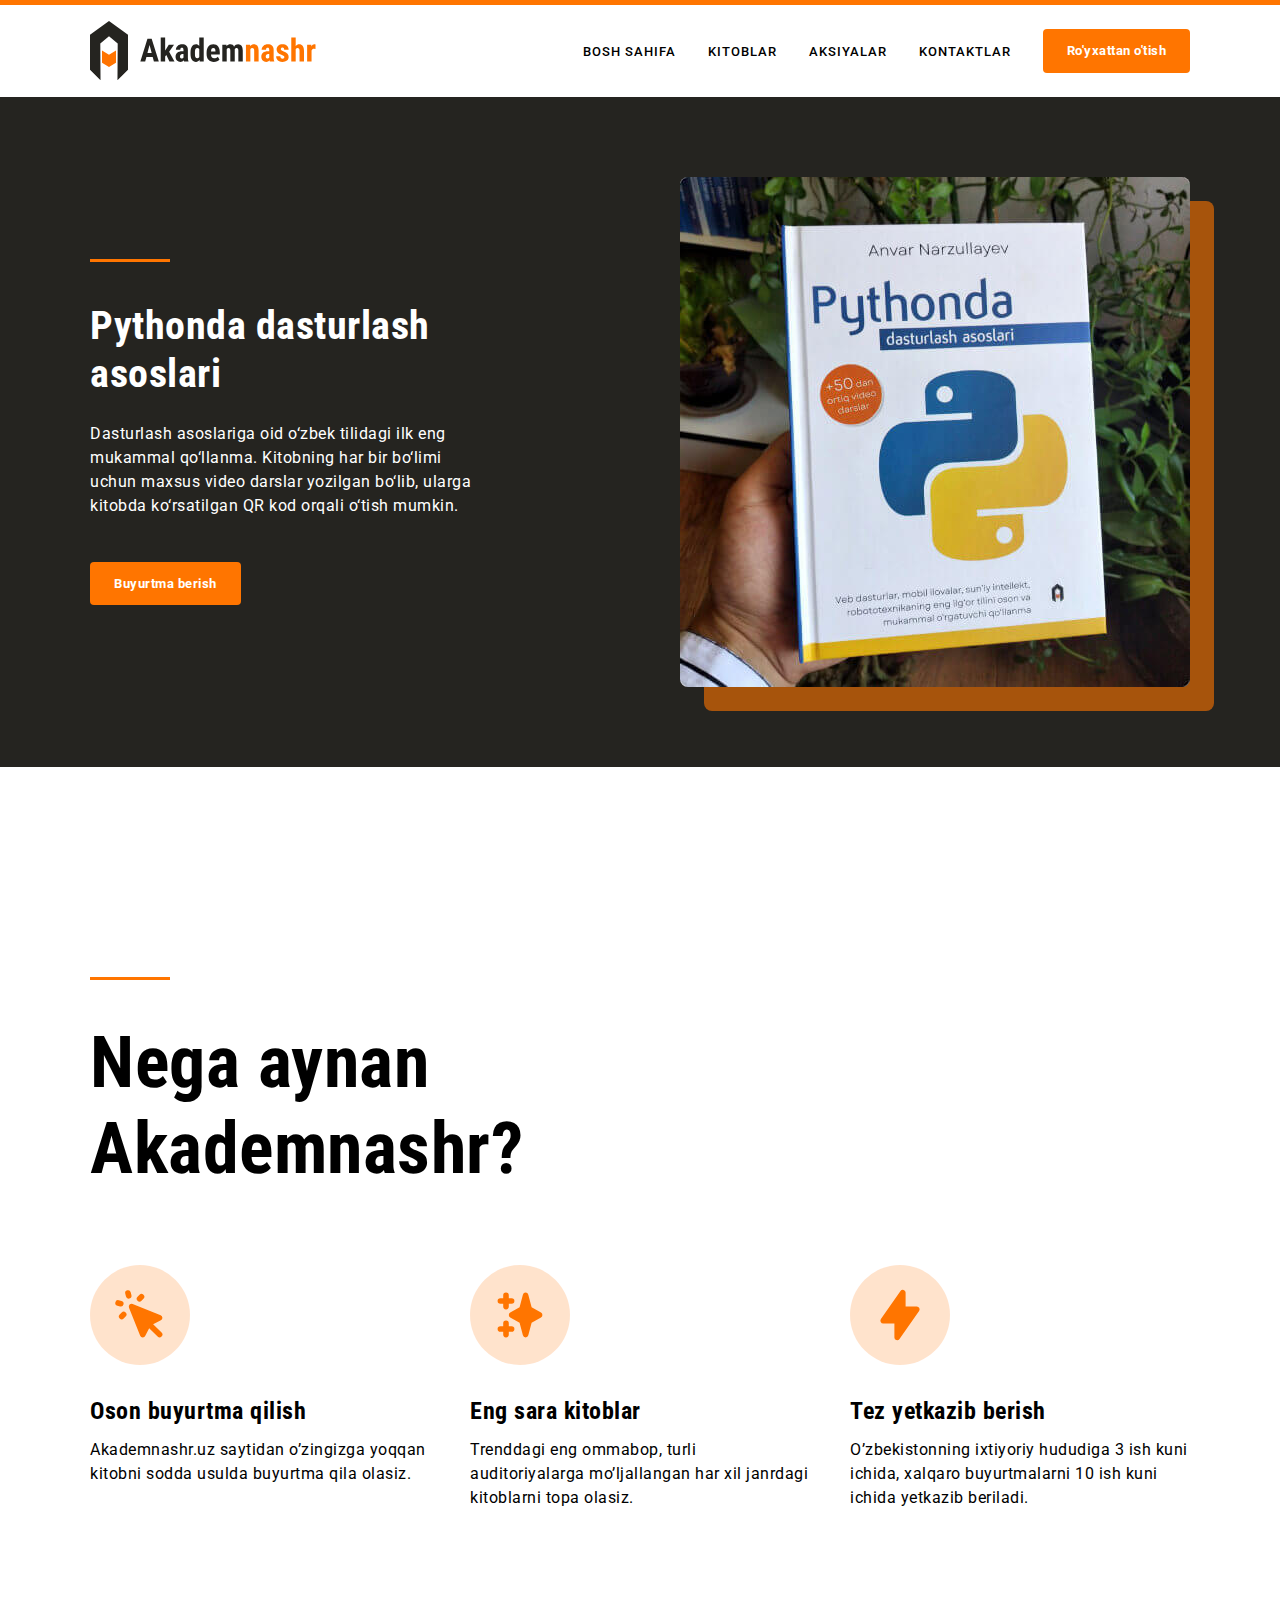
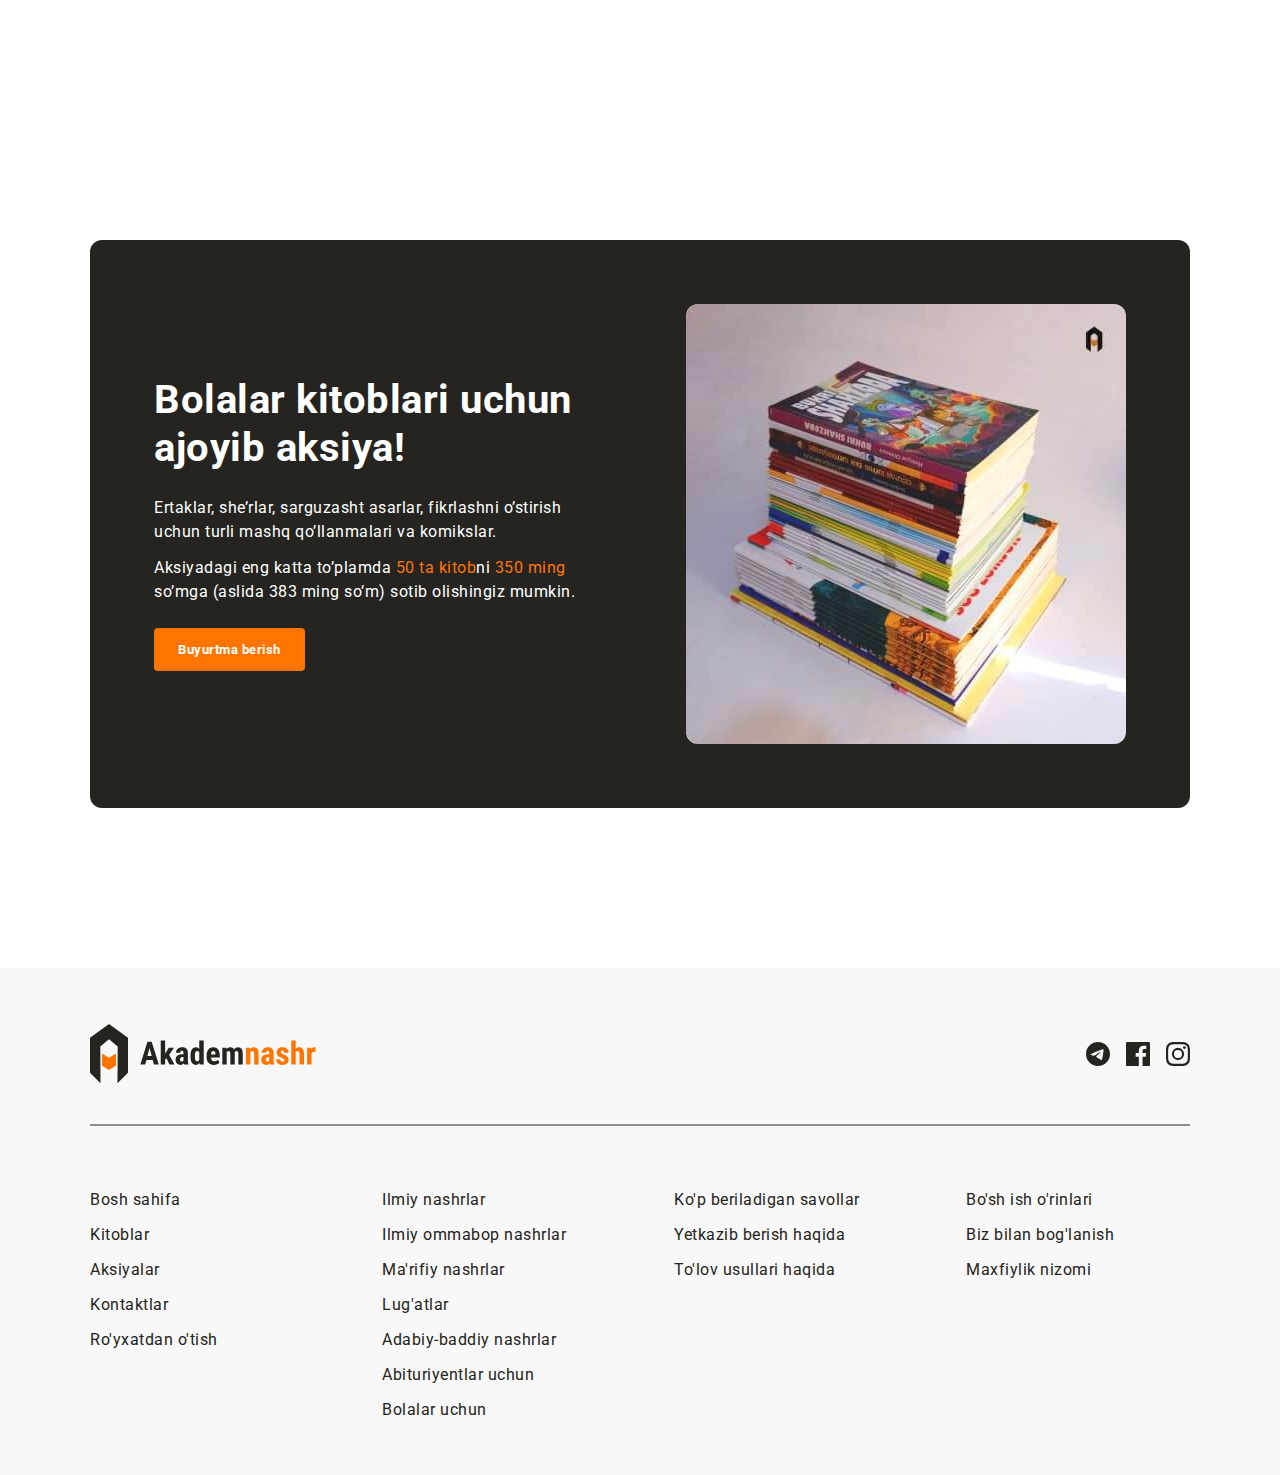
<file: index.html>
<!DOCTYPE html>
<html lang="uz">
<head>
  <meta charset="UTF-8">
  <meta http-equiv="X-UA-Compatible" content="IE=edge">
  <meta name="viewport" content="width=device-width, initial-scale=1.0">
  <title>Akademnashr</title>
  <!-- Google Fonts -->
  <link rel="preconnect" href="https://fonts.googleapis.com">
  <link rel="preconnect" href="https://fonts.gstatic.com" crossorigin>
  <link href="https://fonts.googleapis.com/css2?family=Roboto+Condensed:wght@700&family=Roboto:wght@400;500&display=swap" rel="stylesheet">
  <!-- styles -->
  <link rel="stylesheet" href="css/normalize.css">
  <link rel="stylesheet" href="css/styles.css">
</head>
<body>
  <header class="site-header">
    <div class="site-header-container container">
      <a class="logo-link" href="index.html">
        <img src="img/logo.svg" alt="sayt logosi" width="227" height="60">
        <!-- <img src="img/logo.svg" alt="" srcset="img/logo.svg 1x, img/logo@2x.svg 2x"> -->
        <!-- Rasm -->
      </a>
      <div class="site-header-actions">
        <nav>
          <ul class="sitenav-list">
            <li class="sitenav-item"><a class="site-nav-link" href="#">Bosh sahifa</a></liclass=>
            <li class="sitenav-item"><a class="site-nav-link" href="#">Kitoblar</a></li>
            <li class="sitenav-item"><a class="site-nav-link" href="#">Aksiyalar</a></li>
            <li class="sitenav-item"><a class="site-nav-link" href="#">Kontaktlar</a></li>
          </ul>
        </nav>
        <a class="main-link" href="#">Ro'yxattan o'tish</a>
      </div>
    </div>
  </header>

  <main>
    <!-- Hero -->
    <section class="hero">
      <div class="hero-container container">
        <div class="hero-content">
          <hr class="orange-line">
          <h2 class="hero-heading">Pythonda dasturlash asoslari</h2>
          <p class="hero-text">
            Dasturlash asoslariga oid o‘zbek tilidagi ilk eng mukammal qo‘llanma.
            Kitobning har bir bo‘limi uchun maxsus video darslar yozilgan bo‘lib,
            ularga kitobda ko‘rsatilgan QR kod orqali o‘tish mumkin.
          </p>
          <a class="main-link" href="#">Buyurtma berish</a>
        </div>
            <img class="hero-img" src="img/python-book.jpg" alt="python-book" width="510" height="510" srcset="img/python-book.jpg 1x, img/python-book@2x.jpg 2x">
      </div>


      <!-- Python kitob rasmi -->
    </section>
    <!-- Feature -->
    <section class="features">
      <div class="container">
        <hr class="orange-line">
        <h2 class="features-heading">Nega aynan Akademnashr?</h2>
        <ul class="features-list">
          <!-- Feature icon -->
          <li class="feature">
            <div class="feature-icon-wrapper">
              <img src="img/icon-cursor-click.svg" alt="" width="56" height="56">
            </div>
            <h3 class="feature-title">Oson buyurtma qilish</h3>
            <p class="feature-info">
              Akademnashr.uz saytidan o’zingizga yoqqan kitobni sodda usulda buyurtma
              qila olasiz.
            </p>
          </li>
          <!-- Feature icon -->
          <li class="feature">
            <div class="feature-icon-wrapper">
              <img src="img/icon-sparkles.svg" alt="" width="56" height="56">
            </div>
            <h3 class="feature-title">Eng sara kitoblar</h3>
            <p class="feature-info">
              Trenddagi eng ommabop, turli auditoriyalarga mo’ljallangan har xil
              janrdagi kitoblarni topa olasiz.
            </p>
          </li>
          <!-- Feature icon -->

          <li class="feature">
            <div class="feature-icon-wrapper">
              <img src="img/icon-lightning-bolt.svg" alt="" width="56" height="56">
            </div>
            <h3 class="feature-title">Tez yetkazib berish</h3>
            <p class="feature-info">
              O’zbekistonning ixtiyoriy hududiga 3 ish kuni ichida, xalqaro
              buyurtmalarni 10 ish kuni ichida yetkazib beriladi.
            </p>
          </li>

        </ul>
      </div>
    </section>
    <!-- Aksiya -->
    <section class="promo">
      <div class="container">
        <div class="promo-inner">
          <div class="promo-content">
            <h2 class="promo-heading">Bolalar kitoblari uchun ajoyib aksiya!</h2>
            <div class="promo-text-wrapper">
              <p class="promo-text">
                Ertaklar, she’rlar, sarguzasht asarlar, fikrlashni o’stirish uchun turli
                mashq qo’llanmalari va komikslar.
              </p>
              <p class="promo-text">
                Aksiyadagi eng katta to’plamda <span class="promo-highlight">50 ta kitob</span>ni
                <span class="promo-highlight">350 ming</span>
                so’mga (aslida 383 ming so’m) sotib olishingiz mumkin.
              </p>
            </div>
            <a class="main-link" href="#">Buyurtma berish</a>
          </div>
          <img class="promo-img" src="img/sale-img.jpg" alt="sale" width="440" height="440" srcset="img/sale-img.jpg 1x, img/sale-img@2x.jpg 2x">
        </div>
      </div>
      <!-- Aksiya kitoblar rasm -->
    </section>
  </main>

<!-- SITE FOOTER -->

  <footer class="site-footer">

    <div class="container">
      <div class="site-footer-top">
        <a class="logo-link" href="index.html">
          <img src="img/logo.svg" alt="logo" width="227" height="60">
        </a>

        <!-- ijtimoiy tarmoqlar  -->
        <ul class="site-footer-socials">
          <li>
            <a href="https://t.me/Akademnashr" target="_blank">
              <svg xmlns="http://www.w3.org/2000/svg" width="24" height="24" fill="none"><path fill="currentColor" d="M12 0C5.376 0 0 5.376 0 12s5.376 12 12 12 12-5.376 12-12S18.624 0 12 0Zm5.568 8.16c-.18 1.896-.96 6.504-1.356 8.628-.168.9-.504 1.2-.816 1.236-.696.06-1.224-.456-1.896-.9-1.056-.696-1.656-1.128-2.676-1.8-1.188-.78-.42-1.212.264-1.908.18-.18 3.252-2.976 3.312-3.228a.24.24 0 0 0-.06-.216c-.072-.06-.168-.036-.252-.024-.108.024-1.788 1.14-5.064 3.348-.48.324-.912.492-1.296.48-.432-.012-1.248-.24-1.86-.444-.756-.24-1.344-.372-1.296-.792.024-.216.324-.432.888-.66 3.504-1.524 5.832-2.532 6.996-3.012 3.336-1.392 4.02-1.632 4.476-1.632.096 0 .324.024.468.144.12.096.156.228.168.324-.012.072.012.288 0 .456Z"/></svg>
            </a>
          </li>
          <li>
            <a href="https://www.facebook.com/Akademnashr/" target="_blank">
              <svg xmlns="http://www.w3.org/2000/svg" width="24" height="24" fill="none"><path fill="currentColor" d="M22.675 0H1.325C.593 0 0 .593 0 1.325v21.351C0 23.407.593 24 1.325 24H12.82v-9.294H9.692v-3.622h3.128V8.413c0-3.1 1.893-4.788 4.659-4.788 1.325 0 2.463.099 2.795.143v3.24l-1.918.001c-1.504 0-1.795.715-1.795 1.763v2.313h3.587l-.467 3.622h-3.12V24h6.116c.73 0 1.323-.593 1.323-1.325V1.325C24 .593 23.407 0 22.675 0Z"/></svg>
            </a>
          </li>
          <li>
            <a href="https://www.instagram.com/akademnashr/" target="_blank">
              <svg xmlns="http://www.w3.org/2000/svg" width="24" height="24" fill="none"><path fill="currentColor" fill-rule="evenodd" d="M12 0C8.741 0 8.333.014 7.053.072 2.695.272.273 2.69.073 7.052.014 8.333 0 8.741 0 12c0 3.259.014 3.668.072 4.948.2 4.358 2.618 6.78 6.98 6.98C8.333 23.986 8.741 24 12 24c3.259 0 3.668-.014 4.948-.072 4.354-.2 6.782-2.618 6.979-6.98.059-1.28.073-1.689.073-4.948 0-3.259-.014-3.667-.072-4.947-.196-4.354-2.617-6.78-6.979-6.98C15.668.014 15.259 0 12 0Zm0 2.163c3.204 0 3.584.012 4.85.07 3.252.148 4.771 1.691 4.919 4.919.058 1.265.069 1.645.069 4.849 0 3.205-.012 3.584-.069 4.849-.149 3.225-1.664 4.771-4.919 4.919-1.266.058-1.644.07-4.85.07-3.204 0-3.584-.012-4.849-.07-3.26-.149-4.771-1.699-4.919-4.92-.058-1.265-.07-1.644-.07-4.849 0-3.204.013-3.583.07-4.849.149-3.227 1.664-4.771 4.919-4.919 1.266-.057 1.645-.069 4.849-.069ZM5.838 12a6.162 6.162 0 1 1 12.324 0 6.162 6.162 0 0 1-12.324 0ZM12 16a4 4 0 1 1 0-8 4 4 0 0 1 0 8Zm4.965-10.405a1.44 1.44 0 1 1 2.881.001 1.44 1.44 0 0 1-2.881-.001Z" clip-rule="evenodd"/></svg>
            </a>
          </li>
        </ul>
      </div>

      <hr class="site-footer-divider">

      <!-- linklar -->
      <div class="site-footer-bottom">
        <ul class="site-footer-links">
          <li><a href="#">Bosh sahifa</a></li>
          <li><a href="#">Kitoblar</a></li>
          <li><a href="#">Aksiyalar</a></li>
          <li><a href="#">Kontaktlar</a></li>
          <li><a href="#">Ro'yxatdan o'tish</a></li>
        </ul>
        <ul class="site-footer-links">
          <li><a href="#">Ilmiy nashrlar</a></li>
          <li><a href="#">Ilmiy ommabop nashrlar</a></li>
          <li><a href="#">Ma'rifiy nashrlar</a></li>
          <li><a href="#">Lug'atlar</a></li>
          <li><a href="#">Adabiy-baddiy nashrlar</a></li>
          <li><a href="#">Abituriyentlar uchun</a></li>
          <li><a href="#">Bolalar uchun</a></li>
        </ul>
        <ul class="site-footer-links">
          <li><a href="#">Ko'p beriladigan savollar</a></li>
          <li><a href="#">Yetkazib berish haqida</a></li>
          <li><a href="#">To'lov usullari haqida</a></li>
        </ul>
        <ul class="site-footer-links">
          <li><a href="#">Bo'sh ish o'rinlari</a></li>
          <li><a href="#">Biz bilan bog'lanish</a></li>
          <li><a href="#">Maxfiylik nizomi</a></li>
        </ul>
      </div>
    </div>

  </footer>
</body>
</html>
</file>
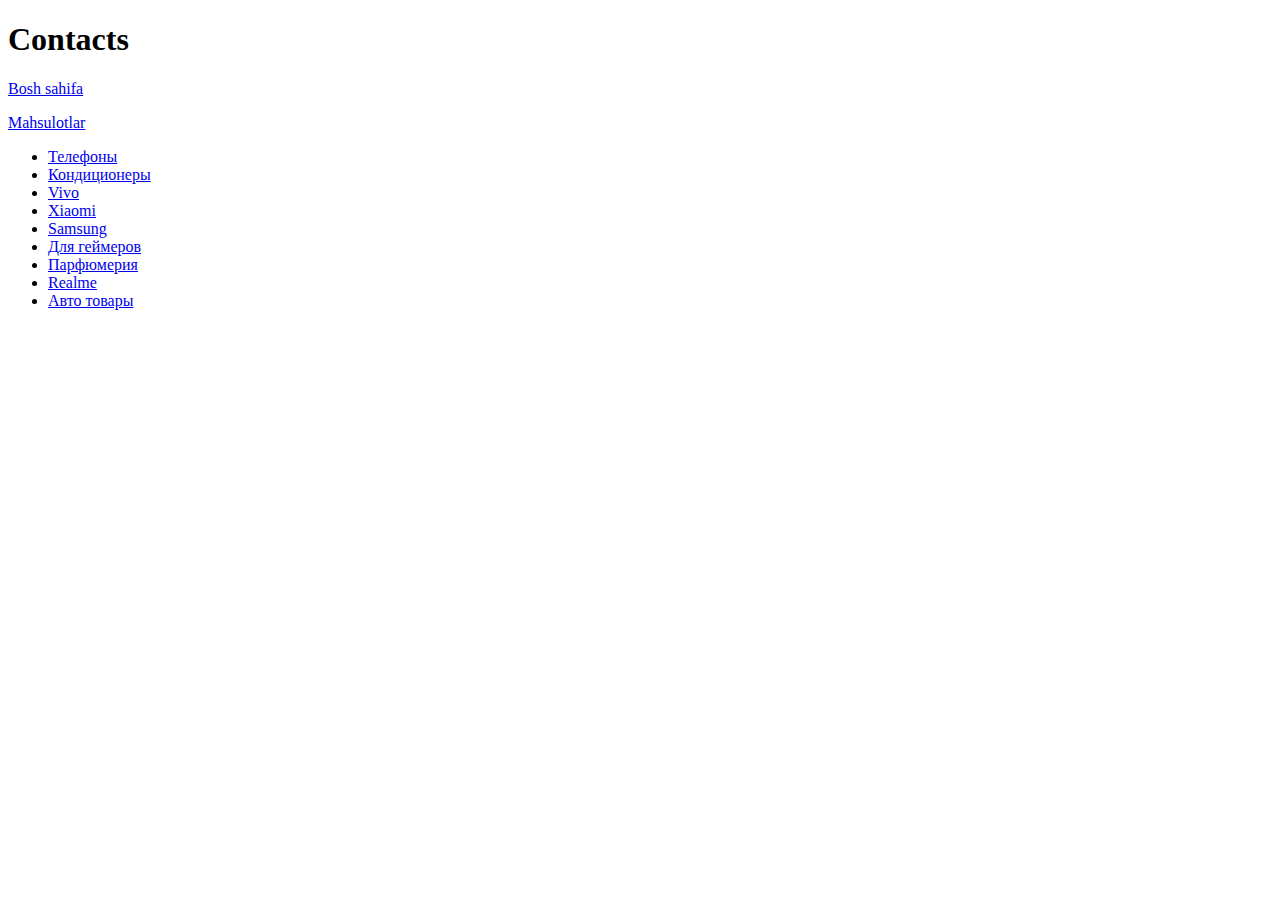
<file: contacts.html>
<!DOCTYPE html>
<html lang="uz">
  <head>
    <meta charset="UTF-8">
    <meta http-equiv="X-UA-Compatible" content="IE=edge">
    <meta name="viewport" content="width=device-width, initial-scale=1.0">
    <title>Contacts</title>
  </head>
  <body>
    <h1>Contacts</h1>
    <p><a href="index.html">Bosh sahifa</a></p>
    <p><a href="products.html">Mahsulotlar</a></p>

    <ul>
      <li><a href="#">Телефоны</a></li>
      <li><a href="#">Кондиционеры</a></li>
      <li><a href="#">Vivo</a></li>
      <li><a href="#">Xiaomi</a></li>
      <li><a href="#">Samsung</a></li>
      <li><a href="#">Для геймеров</a></li>
      <li><a href="#">Парфюмерия</a></li>
      <li><a href="#">Realme</a></li>
      <li><a href="#">Авто товары</a></li>
    </ul>
  </body>
</html>
</file>
<file: css/styles.css>
* {
  box-sizing: border-box;
}

body {
  padding: 0;
  margin: 0;
  font-size: 16px;
  line-height: 1.5;
  letter-spacing: 0.5px;
  font-family: "Roboto", "Arial", sans-serif;
}

*:focus {
  outline: 2px dotted #FF7500;
  outline-offset: 3px;
}

/* Container */

.container {
  width: 100%;
  max-width: 1140px;
  padding-left: 20px;
  padding-right: 20px;
  margin-left: auto;
  margin-right: auto;
}

/* Header */

.site-header {
  border-top: 5px solid #ff7500;
  padding-top: 16px;
  padding-bottom: 16px;
  background-color: #fff;
}

.site-header-container {
  display: flex;
  justify-content: space-between;
  align-items: center;

}

.logo-link {
  transition: opacity 0.4s ease;
}

.logo-link:hover {
  opacity: 0.8;
}

.logo-link:active {
  opacity: 0.6;
}

.logo-link img {
  display: block;
}

.site-header-actions {
  display: flex;
  align-items: center;
}

.sitenav-list {
  display: flex;
  list-style: none;
  padding: 0;
  margin: 0;
  margin-right: 32px;
}

.sitenav-item {
  margin-right: 32px;
}

.sitenav-item:last-child {
  margin-right: 0;
}

.site-nav-link {
  font-weight: 500;
  font-size: 13px;
  line-height: 15px;
  letter-spacing: 1px;
  text-transform: uppercase;
  text-decoration: none;
  color: #000;
  transition: color 0.4s ease,
   opacity 0.4s ease;
}

.site-nav-link:hover {
  color: #FF7500;
  opacity: 0.8;
}

.site-nav-link:active {
  opacity: 0.6;
}

.main-link {
  display: inline-block;
  font-style: normal;
  font-weight: bold;
  font-size: 13px;
  color: #FFFFFF;
  background-color: #FF7500;
  border-radius: 4px;
  padding: 12px 24px;
  text-decoration: none;
  transition: opacity 0.4s ease;
}

.main-link:hover {
  opacity: 0.8;
}

.main-link:active {
  opacity: 0.6;
}

/* Hero */

.hero {
  padding-top: 80px;
  padding-bottom: 80px;
  background: #252420;
  color: #fff;
}

.hero-container {
  display: flex;
  justify-content: space-between;
  align-items: center;
}

.orange-line {
  width: 80px;
  height: 3px;
  border: 0;
  margin: 0;
  margin-bottom: 40px;
  background-color: #FF7500;
}

.hero-content {
  width: 390px;
}

.hero-heading {
  margin-top: 0;
  margin-bottom: 24px;
  font-family: "Roboto Condensed", "Roboto", "Arial", sans-serif;
  font-style: normal;
  font-size: 40px;
  line-height: 1.2;
  color: #fff;
}

.hero-text {
  margin-top: 0;
  margin-bottom: 44px;
}

.hero-img {
  width: 510px;
  height: 510px;
  border-radius: 8px;
  box-shadow: 24px 24px 0 0 rgba(255, 117, 0, 0.6);
}

/* Features */

.features {
  padding-top: 210px;
  padding-bottom: 210px;
}

.features-heading {
  font-family: "Roboto Condensed", "Roboto", "Arial", sans-serif;
  width: 440px;
  font-style: normal;
  font-weight: 700;
  font-size: 72px;
  line-height: 1.2;
  color: #000000;
  margin: 0;
  margin-bottom: 72px;
}

.features-list {
  display: flex;
  list-style: none;
  padding: 0;
  margin: 0;
}

.feature {
  width: 340px;
  margin-right: 40px;
}

.feature:last-child {
  margin-right: 0;
}

.feature-icon-wrapper {
  display: flex;
  justify-content: center;
  align-items: center;
  width: 100px;
  height: 100px;
  margin-bottom: 32px;
  border-radius: 50%;
  background-color: rgba(255, 117, 0, 0.2);
}

.feature-title {
  margin-top: 0;
  margin-bottom: 12px;
  font-family: "Roboto Condensed", "Roboto", "Arial", sans-serif;
  font-size: 24px;
  line-height: 1.2;
}

.feature-info {
  margin: 0;
}


/* Promo */

.promo {
  padding-top: 120px;
  padding-bottom: 160px;
}

.promo-inner {
  display: flex;
  justify-content: space-between;
  align-items: center;
  padding: 64px;
  border-radius: 12px;
  background-color: #252420;
  color: #fff;
}

.promo-content {
  width: 440px;
}

.promo-heading {
  font-style: normal;
  font-weight: 700;
  font-size: 40px;
  line-height: 1.2;
  color: #FFFFFF;
  margin: 0;
  margin-bottom: 24px;
}

.promo-text-wrapper {
  margin-bottom: 24px;
}

.promo-text {
  font-style: normal;
  font-weight: 400;
  color: #FFFFFF;
  margin: 0;
  margin-bottom: 12px;
}

.promo-text:last-child {
  margin-bottom: 0;
}

.promo-highlight {
  color:#FF7500;
}

.promo-img {
  width: 440px;
  height: 440px;
  border-radius: 12px;
  object-fit: cover;
}

/* Footer */

.site-footer {
  background-color: #F8F8F8;
  padding-top: 56px;
  padding-bottom: 56px;
}

.site-footer-top {
  display: flex;
  justify-content: space-between;
  align-items: center;
}

.site-footer-socials {
  display: flex;
  align-items: center;
  padding: 0;
  margin: 0;
}

.site-footer-socials li {
  margin-right: 16px;
}

.site-footer-socials li:last-child {
  margin-right: 0;
}

.site-footer-socials a {
  color: #252420;
  transition: color 0.4s ease,
  opacity 0.4s ease;
}

.site-footer-socials a:hover {
  color: #ff7500;
}

.site-footer-socials a:active {
  opacity: 0.6;
}

.site-footer ul {
  list-style: none;
  padding: 0;
}

.site-footer-divider {
  height: 2px;
  border: 0;
  background-color: rgba(37, 36, 32, 0.5);
  margin-top: 40px;
  margin-bottom: 64px;
}

.site-footer-bottom {
  display: flex;
}

.site-footer-links {
  width: 224px;
  padding: 0;
  list-style: none;
  margin: 0;
  margin-right: 68px;
  line-height: 19px;
}

.site-footer-links li {
  margin-bottom: 16px;
}

.site-footer-links li:last-child {
  margin-bottom: 0;
}

.site-footer-links:last-child {
  margin-right: 0;
}

.site-footer-links a {
  display: block;
  text-decoration: none;
  color: #252420;
  transition: color 0.4s ease,
  opacity 0.4s ease;
}

.site-footer-links a:hover {
  color: #ff7500;
}

.site-footer-links a:active {
  opacity: 0.6;
}

.site-footer-socials svg {
  display: block;
}
</file>
